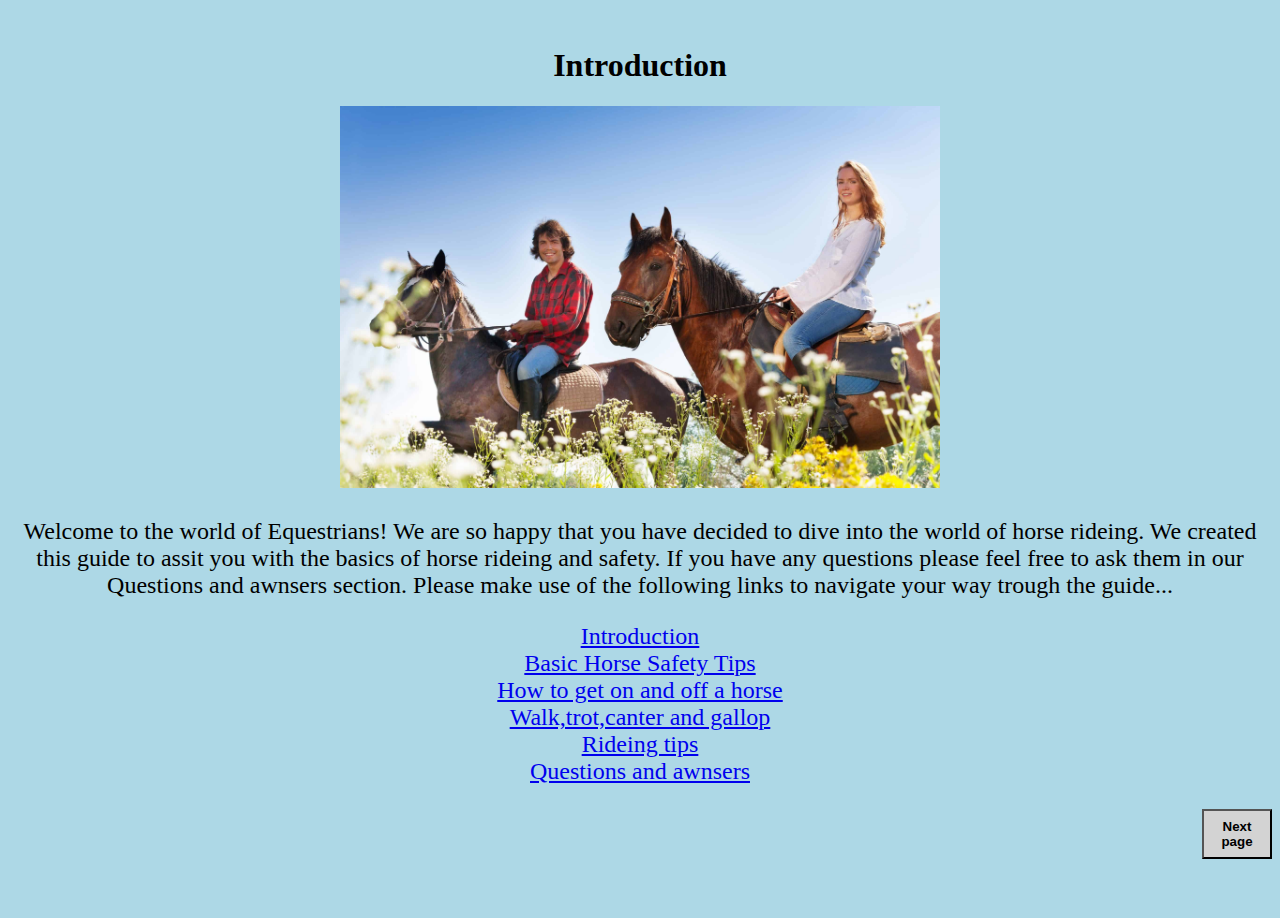
<file: index.html>
<!DOCTYPE html>
<head>
  <title>Equestrian For Beginners</title>
  <link rel="stylesheet" href="index.css">
</head>
<body>
  <br>
<h1 style="text-align:center">
Introduction
</h1>
<div style="text-align: center;">
<img src="Horse pic.jpg" alt="Rideing couple" width="600" hight="600">
  <font size="5">
<p>Welcome to the world of Equestrians! We are so happy that you have decided to dive into the world of horse rideing. We created this guide to assit you with the basics of horse rideing and safety. If you have any questions please feel free to ask them in our Questions and awnsers section. Please make use of the following links to navigate your way trough the guide...</p>
<nav>
<a href="index.html">Introduction</a>
<br>
<a href="Basic Horse Safety Tips.html">Basic Horse Safety Tips</a>
<br>
<a href="How to get on and off a horse.html">How to get on and off a horse</a>
<br>
<a href="Walk,trot,canter and gallop.html">Walk,trot,canter and gallop</a>
<br>
<a href="Rideing tips.html">Rideing tips</a>
<br>
<a href="Questions and awnsers.html">Questions and awnsers</a>
<br>
</nav>
</div>
<p align="right"><a href="Basic Horse Safety Tips.html"><button>Next page</button></a></p>
</font>
<br>



</body>
</file>
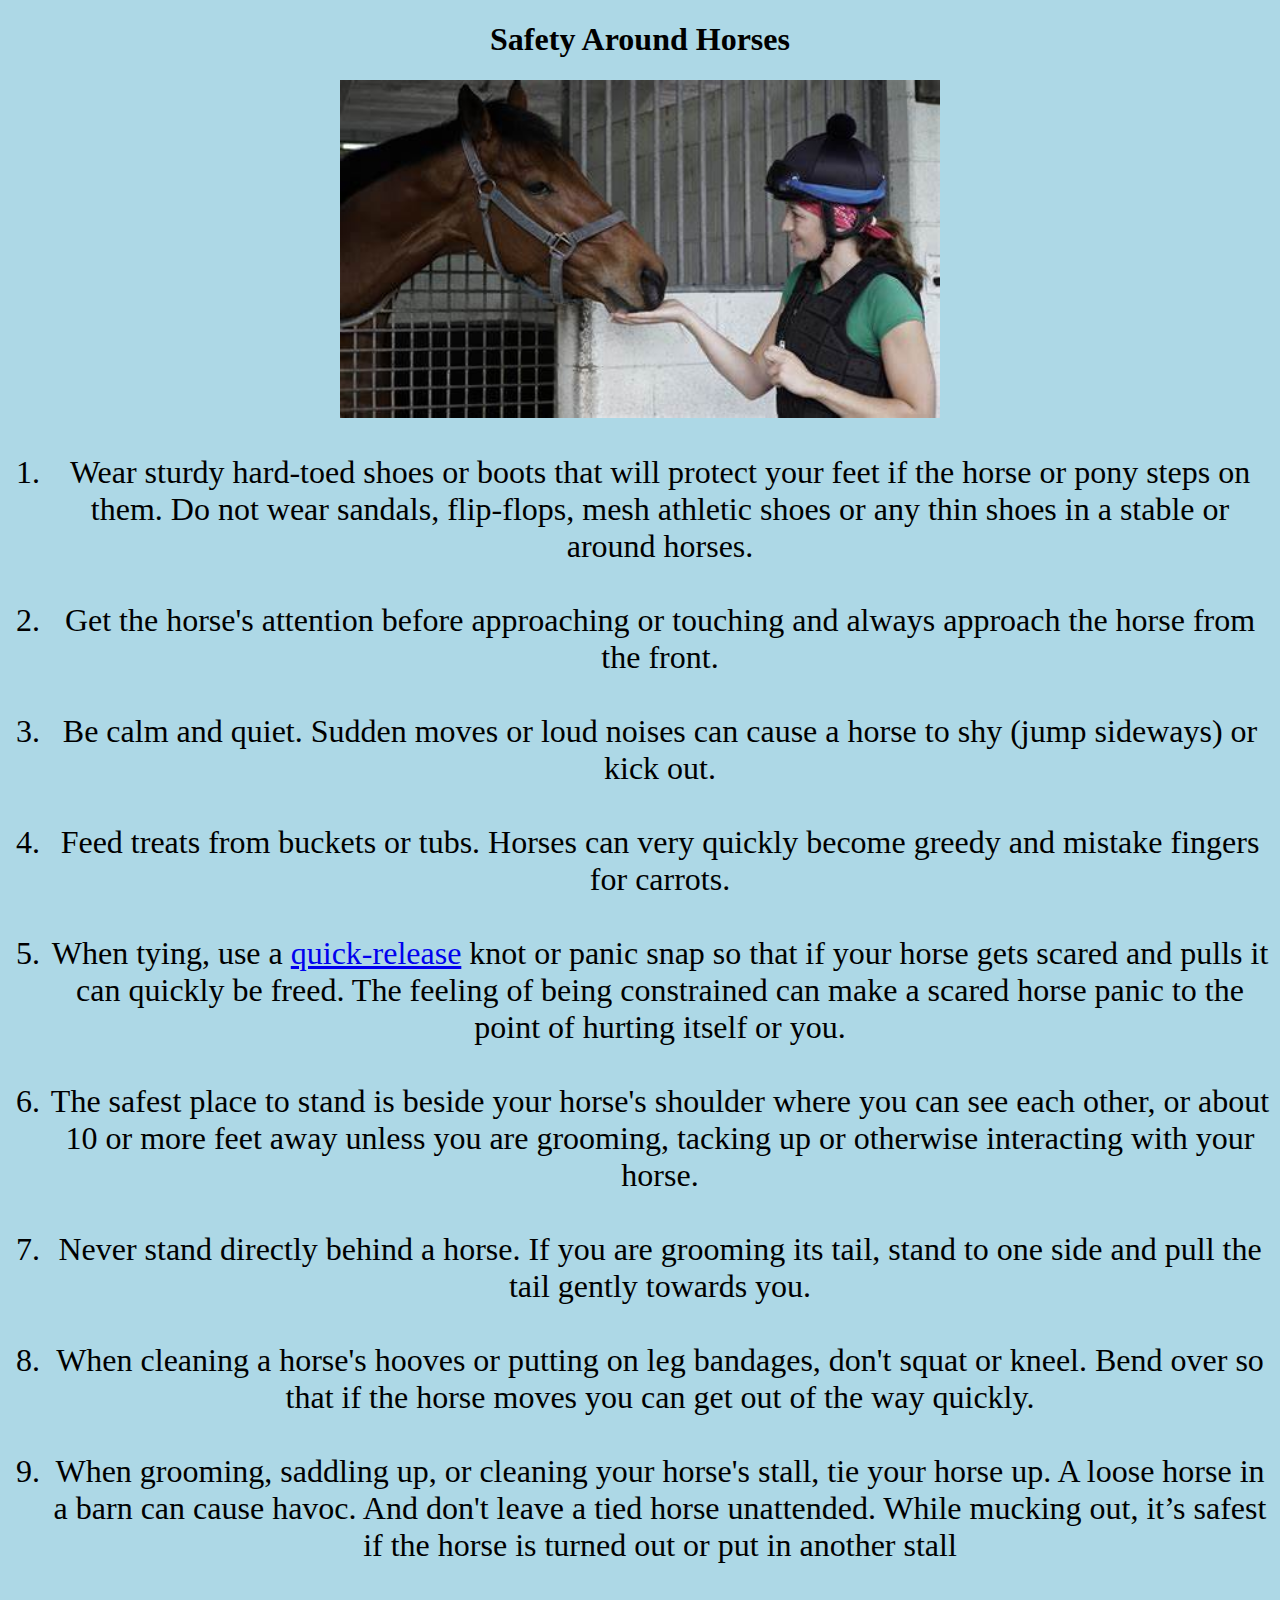
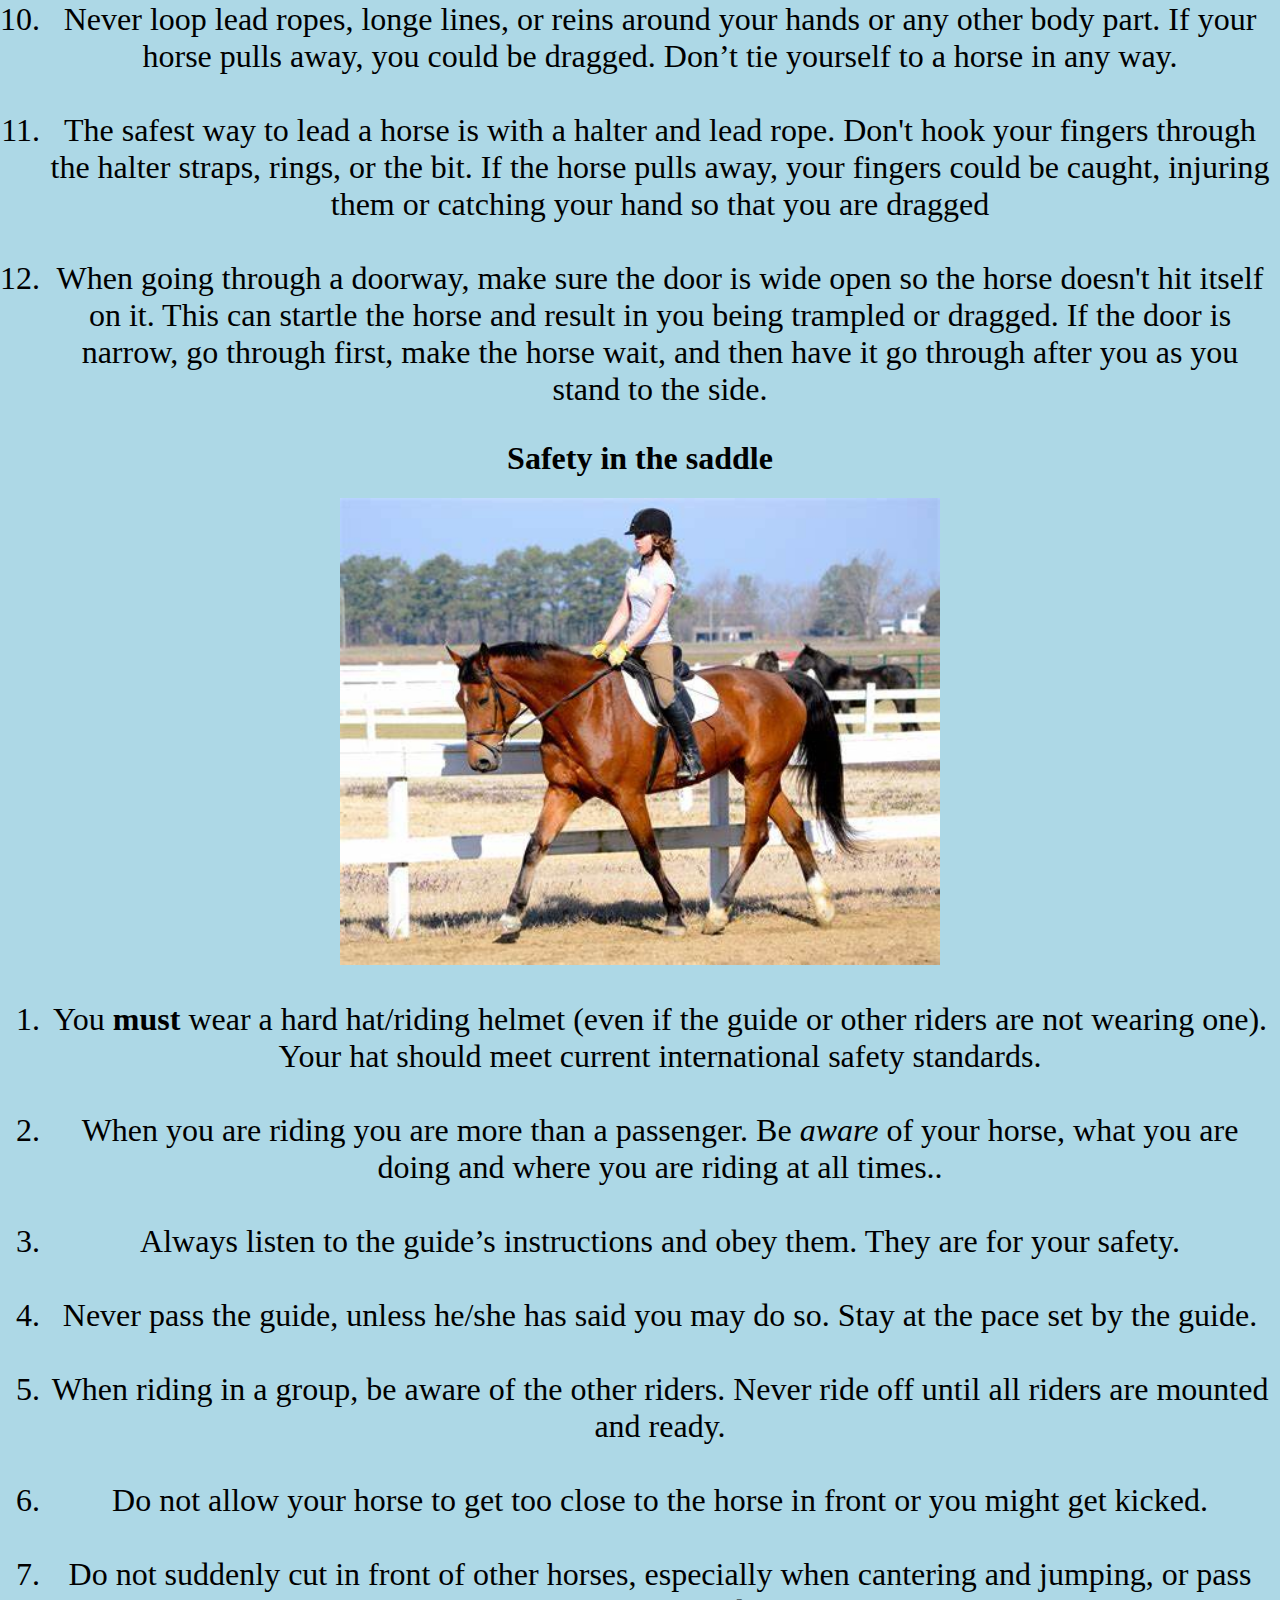
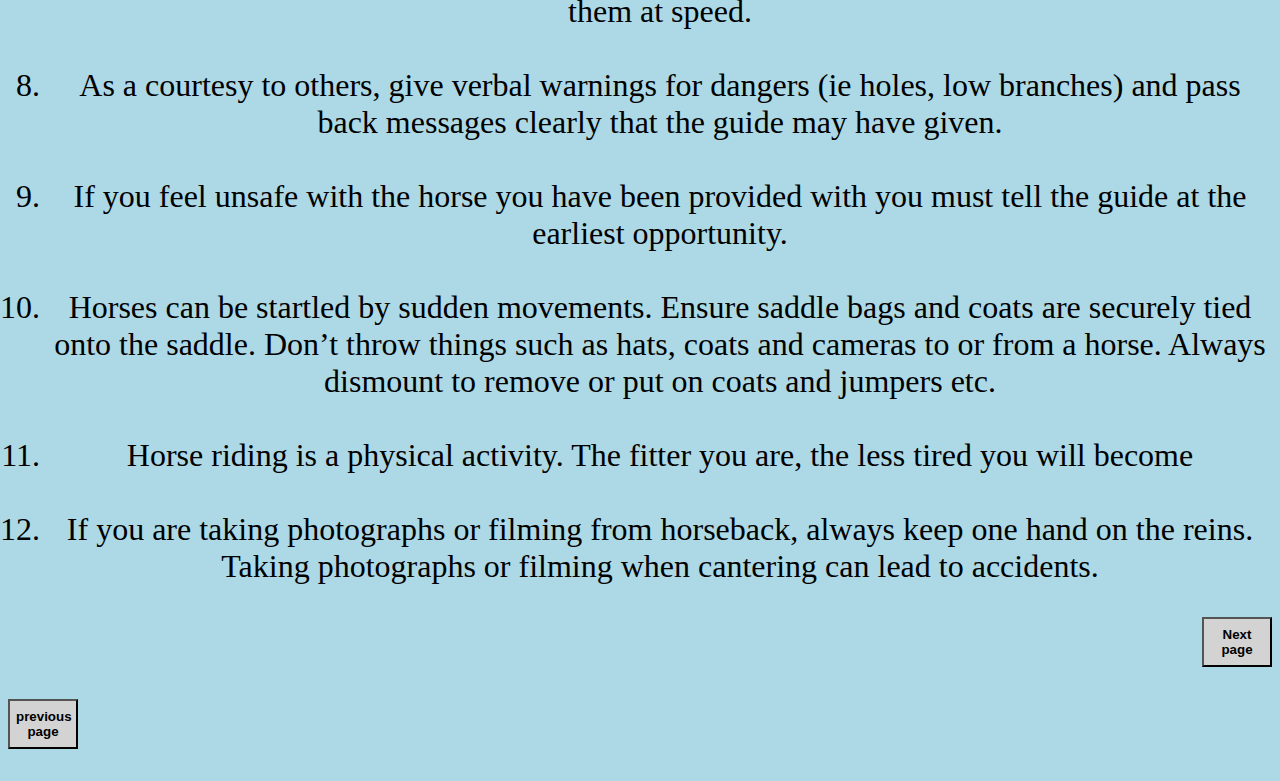
<file: Basic Horse Safety Tips.html>
<!DOCTYPE html>
<head>
  <title>Basic Safety</title>
  <link rel="stylesheet" href="index.css">
</head>
<body>
  <h1 style="text-align:center">
  Safety Around Horses
  </h1>
  <div style="text-align: center;">
  <img src="Safety.jpg" alt="Rideing couple" width="600" hight="600">
  <br>
  <font size="6">
  <ol type="1">
    <li>Wear sturdy hard-toed shoes or boots that will protect your feet if the horse or pony steps on them. Do not wear sandals, flip-flops, mesh athletic shoes or any thin shoes in a stable or around horses.</li>
    <br>
    <li>Get the horse's attention before approaching or touching and always approach the horse from the front.</li>
    <br>
    <li>Be calm and quiet. Sudden moves or loud noises can cause a horse to shy (jump sideways) or kick out.</li>
    <br>
    <li>Feed treats from buckets or tubs. Horses can very quickly become greedy and mistake fingers for carrots.</li>
    <br>
    <li>When tying, use a <a href="https://www.bing.com/videos/search?q=how+to+tie+a+quick+release+knot+for+horses&docid=608038103638743190&mid=179DF0F40884FE5B8DDF179DF0F40884FE5B8DDF&view=detail&FORM=VIRE">quick-release</a> knot or panic snap so that if your horse gets scared and pulls it can quickly be freed. The feeling of being constrained can make a scared horse panic to the point of hurting itself or you.</li>
    <br>
    <li>The safest place to stand is beside your horse's shoulder where you can see each other, or about 10 or more feet away unless you are grooming, tacking up or otherwise interacting with your horse.</li>
    <br>
    <li>Never stand directly behind a horse. If you are grooming its tail, stand to one side and pull the tail gently towards you.</li>
    <br>
    <li>When cleaning a horse's hooves or putting on leg bandages, don't squat or kneel. Bend over so that if the horse moves you can get out of the way quickly.</li>
    <br>
    <li>When grooming, saddling up, or cleaning your horse's stall, tie your horse up. A loose horse in a barn can cause havoc. And don't leave a tied horse unattended. While mucking out, it’s safest if the horse is turned out or put in another stall</li>
    <br>
    <li>Never loop lead ropes, longe lines, or reins around your hands or any other body part. If your horse pulls away, you could be dragged. Don’t tie yourself to a horse in any way.</li>
    <br>
    <li>The safest way to lead a horse is with a halter and lead rope. Don't hook your fingers through the halter straps, rings, or the bit. If the horse pulls away, your fingers could be caught, injuring them or catching your hand so that you are dragged</li>
    <br>
    <li>When going through a doorway, make sure the door is wide open so the horse doesn't hit itself on it. This can startle the horse and result in you being trampled or dragged. If the door is narrow, go through first, make the horse wait, and then have it go through after you as you stand to the side.</li>
  </ol>
  </font>

  <h1 style="text-align:center">
  Safety in the saddle
  </h1>
  <div style="text-align: center;">
  <img src="Rideing.jpg" alt="Rideing a horse" width="600" hight="600">
  <br>
  <font size="6">
  <ol type="1">
    <li>You <b>must</b> wear a hard hat/riding helmet (even if the guide or other riders are not wearing one). Your hat should meet current international safety standards.</li>
    <br>
    <li>When you are riding you are more than a passenger.  Be <i>aware</i> of your horse, what you are doing and where you are riding at all times..</li>
    <br>
    <li>Always listen to the guide’s instructions and obey them.  They are for your safety.</li>
    <br>
    <li>Never pass the guide, unless he/she has said you may do so.  Stay at the pace set by the guide.</li>
    <br>
    <li>When riding in a group, be aware of the other riders. Never ride off until all riders are mounted and ready.</li>
    <br>
    <li>Do not allow your horse to get too close to the horse in front or you might get kicked.</li>
    <br>
    <li>Do not suddenly cut in front of other horses, especially when cantering and jumping, or pass them at speed.</li>
    <br>
    <li>As a courtesy to others, give verbal warnings for dangers (ie holes, low branches) and pass back messages clearly that the guide may have given.</li>
    <br>
    <li>If you feel unsafe with the horse you have been provided with you must tell the guide at the earliest opportunity.</li>
    <br>
    <li>Horses can be startled by sudden movements.  Ensure saddle bags and coats are securely tied onto the saddle. Don’t throw things such as hats, coats and cameras to or from a horse.  Always dismount to remove or put on coats and jumpers etc.</li>
    <br>
    <li>Horse riding is a physical activity.  The fitter you are, the less tired you will become </li>
    <br>
    <li>If you are taking photographs or filming from horseback, always keep one hand on the reins. Taking photographs or filming when cantering can lead to accidents.</li>
  </ol>
  <p align="right"><a href="How to get on and off a horse.html"><button>Next page</button></a></p>
  <p align="left"><a href="index.html"><button>previous page</button></a></p>
  </font>



</body>
</file>
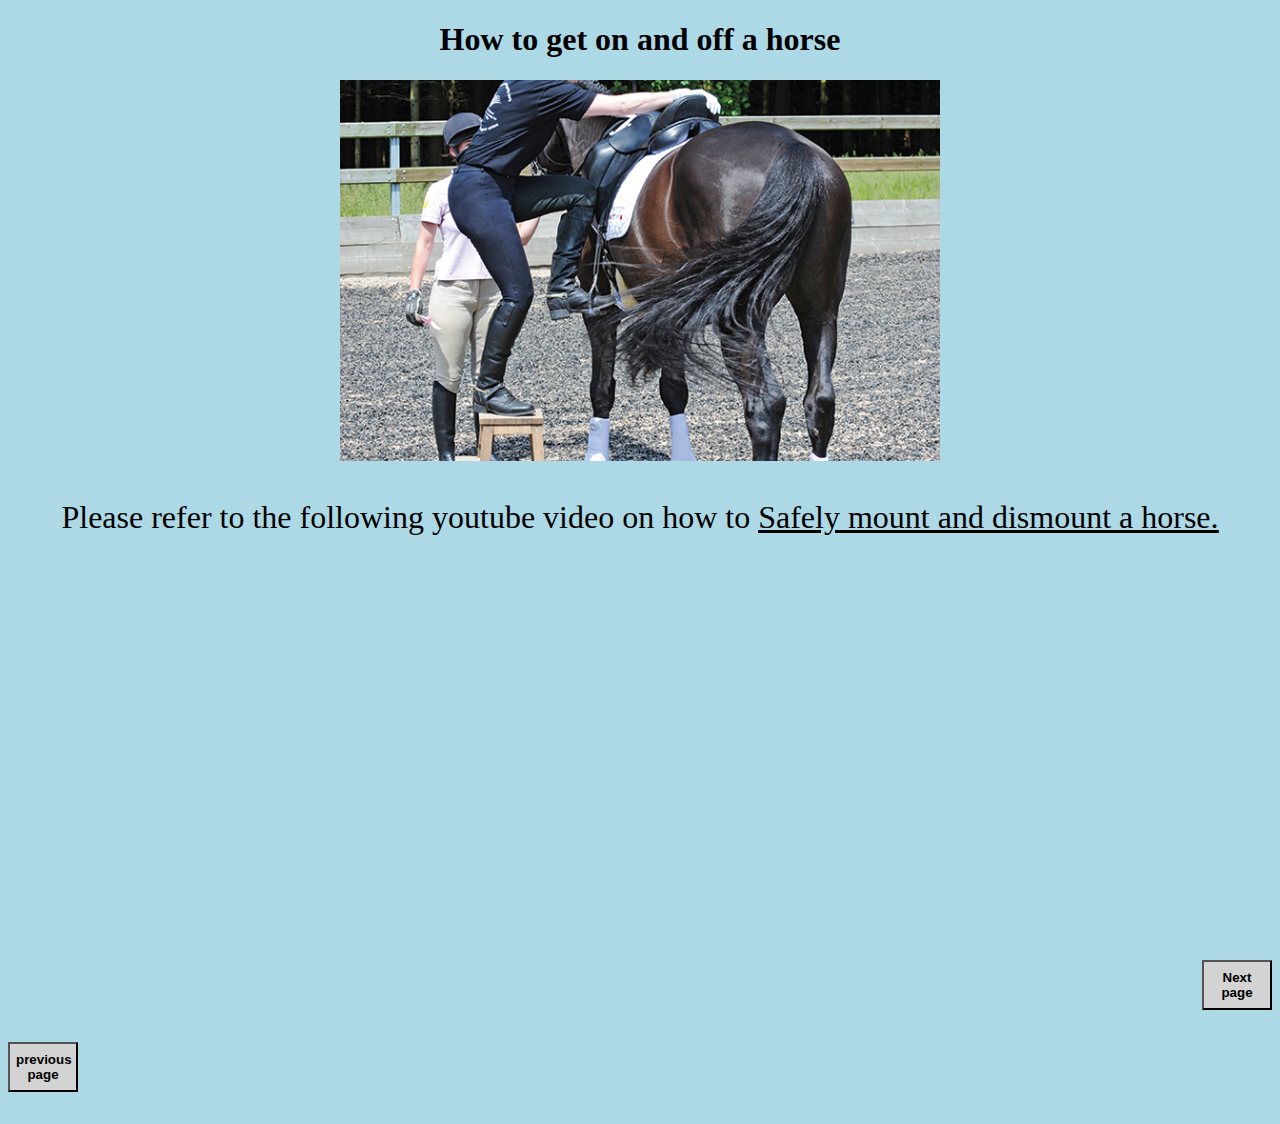
<file: How to get on and off a horse.html>
<!DOCTYPE html>
<head>
<title>How to get on and off a horse</title>
<link rel="stylesheet" href="index.css">
</head>

<body>
  <h1 style="text-align:center">
  How to get on and off a horse
  </h1>
  <div style="text-align: center;">
  <img src="Getting on_.jpg" alt="Getting on" width="600" hight="600">
    <font size="5">
      <br>
      <font size="6">
      <p>Please refer to the following youtube video on how to <u>Safely<u> mount and dismount a horse.</p>
      <div class="iframe-container">
      <iframe id="Video" width="560" height="315" src="https://www.youtube.com/embed/TJ9abS1h8w0" title="YouTube video player" frameborder="0" allow="accelerometer; autoplay; clipboard-write; encrypted-media; gyroscope; picture-in-picture" allowfullscreen></iframe>
      </div>

      <br>
    <p align="right"><a href="Walk,trot,canter and gallop.html"><button>Next page</button></a></p>
    <p align="left"><a href="Basic Horse Safety Tips.html"><button>previous page</button></a></p>
      </font>





</body>
</file>
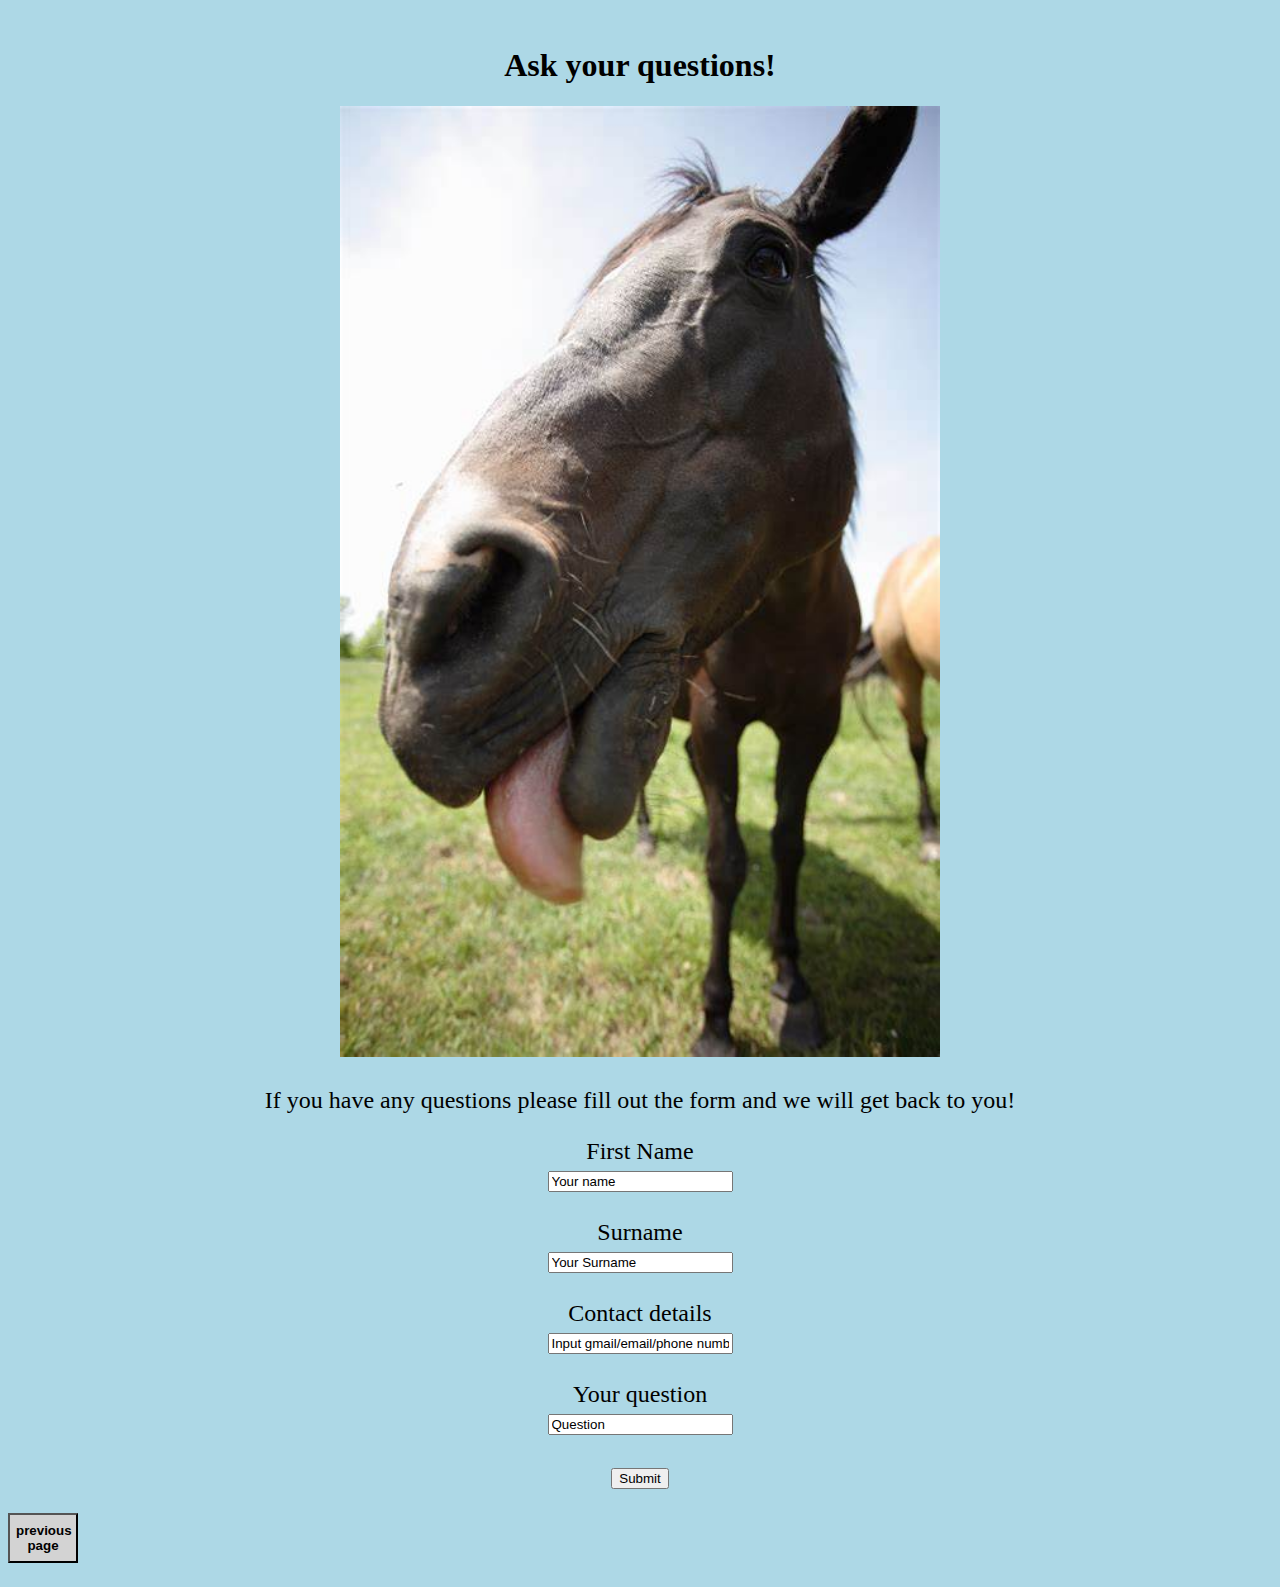
<file: Questions and awnsers.html>
<!DOCTYPE html>
<head>
  <link rel="stylesheet" href="index.css">
  <title>Questions and awnsers</title>
</head>

<body>
  <br>
<h1 style="text-align:center">
Ask your questions!
</h1>
<div style="text-align: center;">
<img src="FUNNY!.jpg" alt="Funny" width="600" hight="600">
  <font size="5">
 <p>If you have any questions please fill out the form and we will get back to you!</p>

 <form>
  <form action="/action_page.php">
    <label for="fname">First Name</label>
    <div contenteditable="true">
    <input type="text" id="fname"
    name="lname" value="Your name">
    </div>

    <br>
    <label for="fname">Surname</label>
    <div contenteditable="true">
    <input type="text" id="fname"
    name="lname" value="Your Surname">
    </div>
    <br>
    <label for="fname">Contact details</label>
    <div contenteditable="true">
    <input type="text" id="fname"
    name="lname" value="Input gmail/email/phone number">
    </div>
    <br>
    <label for="fname">Your question</label>
    <div contenteditable="true">
    <input type="text" id="fname"
    name="lname" value="Question">
    </div>
    <br>
    <input type="Submit" value="Submit">
    </form>
    <p align="left"><a href="Rideing tips.html"><button>previous page</button></a></p>



 </form>
</body>
</file>
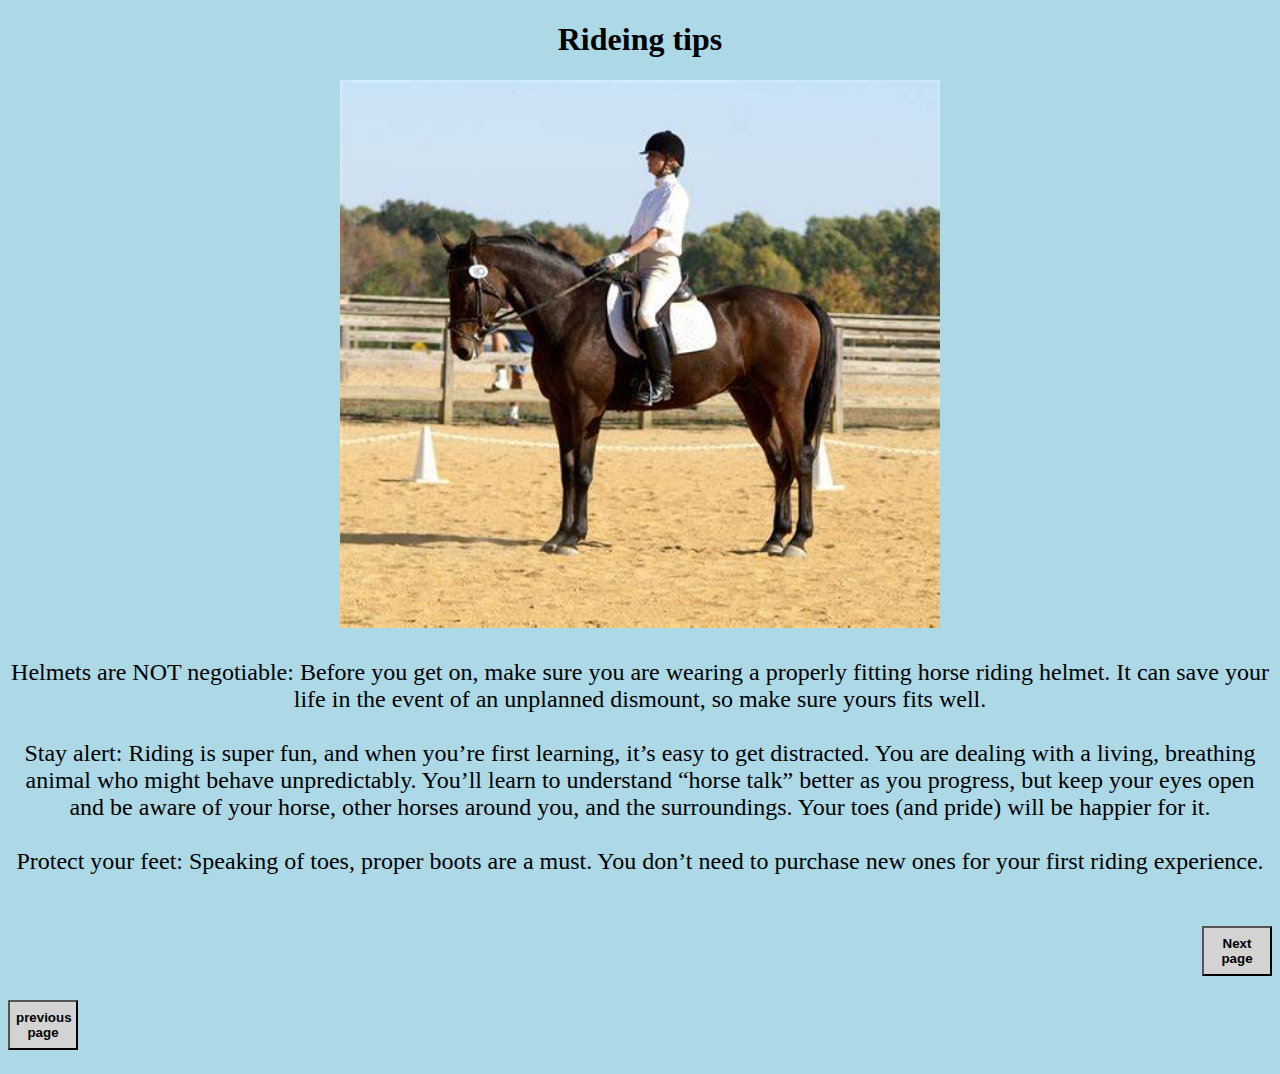
<file: Rideing tips.html>
<!DOCTYPE html>
<head>
  <title>Rideing Tips</title>
  <link rel="stylesheet" href="index.css">
</head>


<body>
  <h1 style="text-align:center">
  Rideing tips
  </h1>
  <div style="text-align: center;">
  <img src="Tips..jpg" alt="Rideing tips" width="600" hight="600">
  <Br>
  <font size="5">
        <br>
  <table>Helmets are NOT negotiable: Before you get on, make sure you are wearing a properly fitting horse riding helmet. It can save your life in the event of an unplanned dismount, so make sure yours fits well. </table>
        <br>
  <table>Stay alert: Riding is super fun, and when you’re first learning, it’s easy to get distracted. You are dealing with a living, breathing animal who might behave unpredictably. You’ll learn to understand “horse talk” better as you progress, but keep your eyes open and be aware of your horse, other horses around you, and the surroundings. Your toes (and pride) will be happier for it.</table>
        <br>
  <table>Protect your feet: Speaking of toes, proper boots are a must. You don’t need to purchase new ones for your first riding experience.</table>
        <br>


  <p align="right"><a href="Questions and awnsers.html"><button>Next page</button></a></p>
  <p align="left"><a href="walk,trot,canter and gallop.html"><button>previous page</button></a></p>
</font>
</body>
</file>
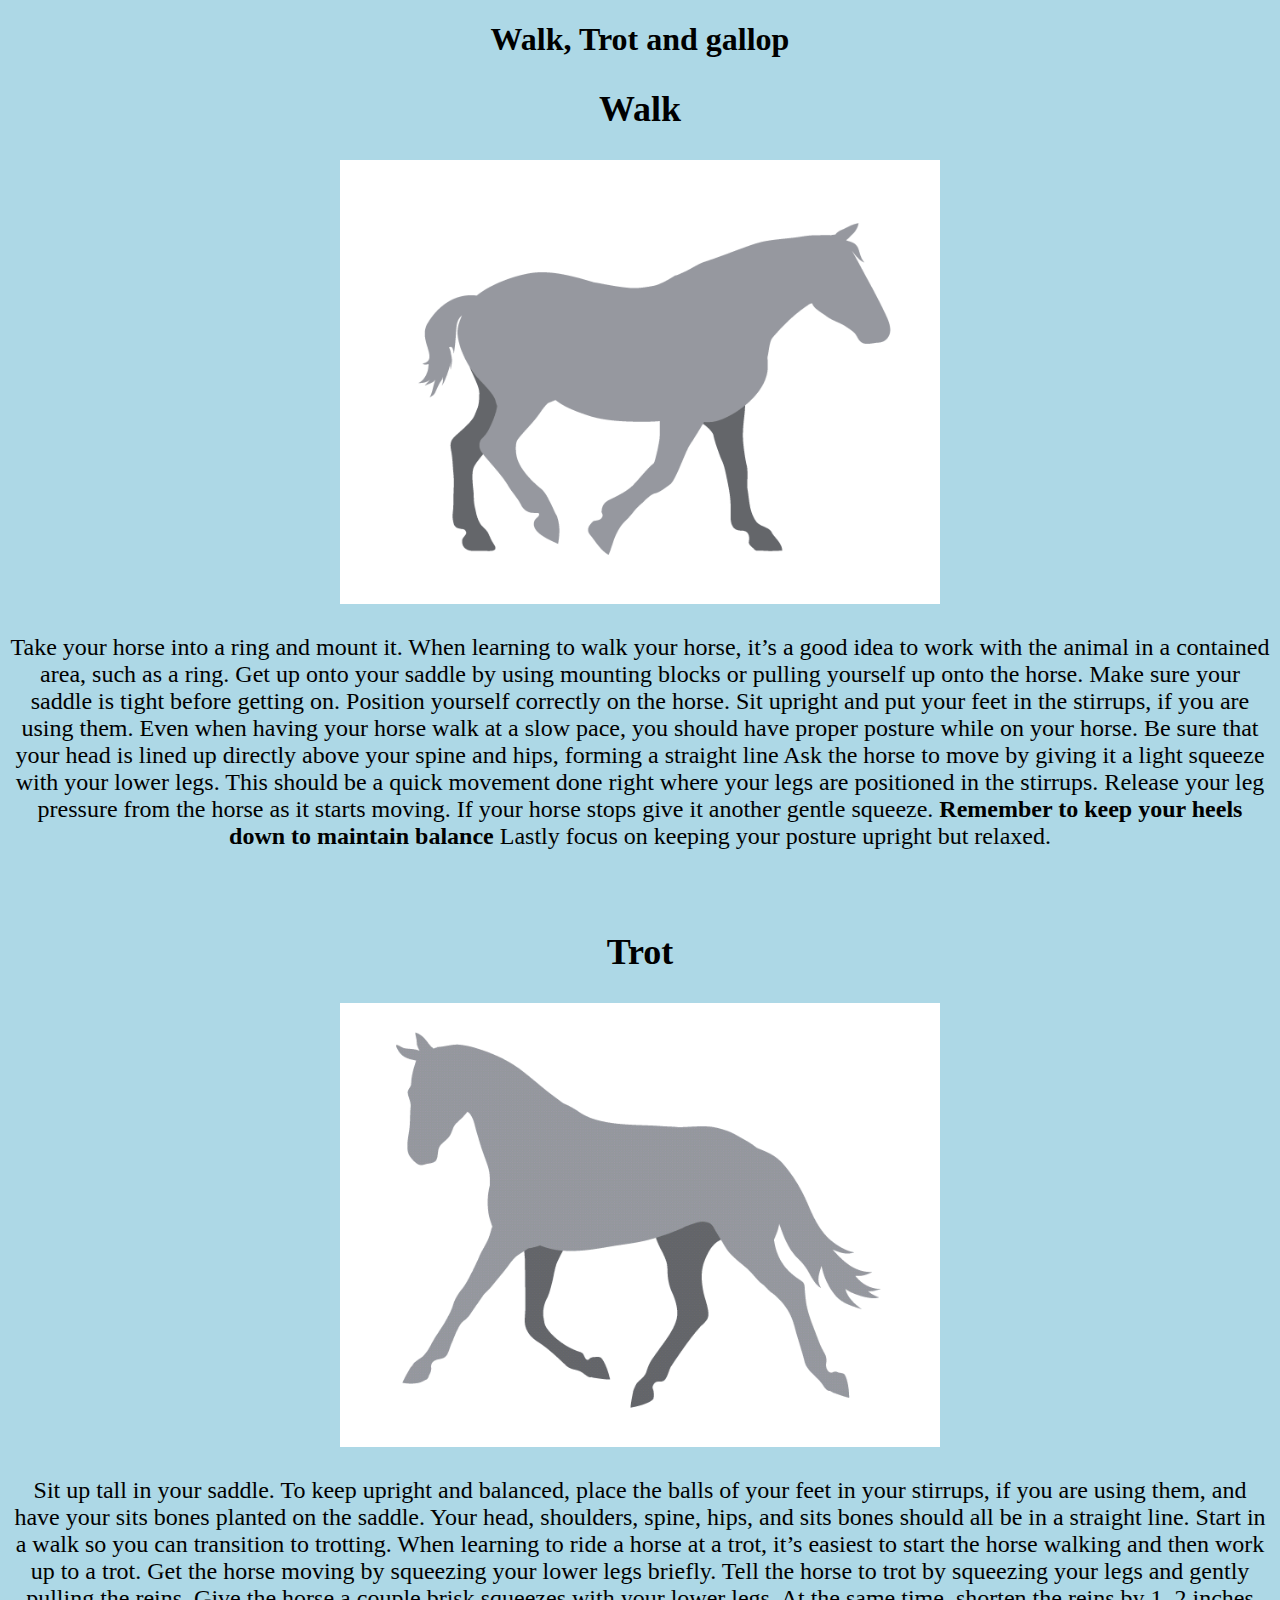
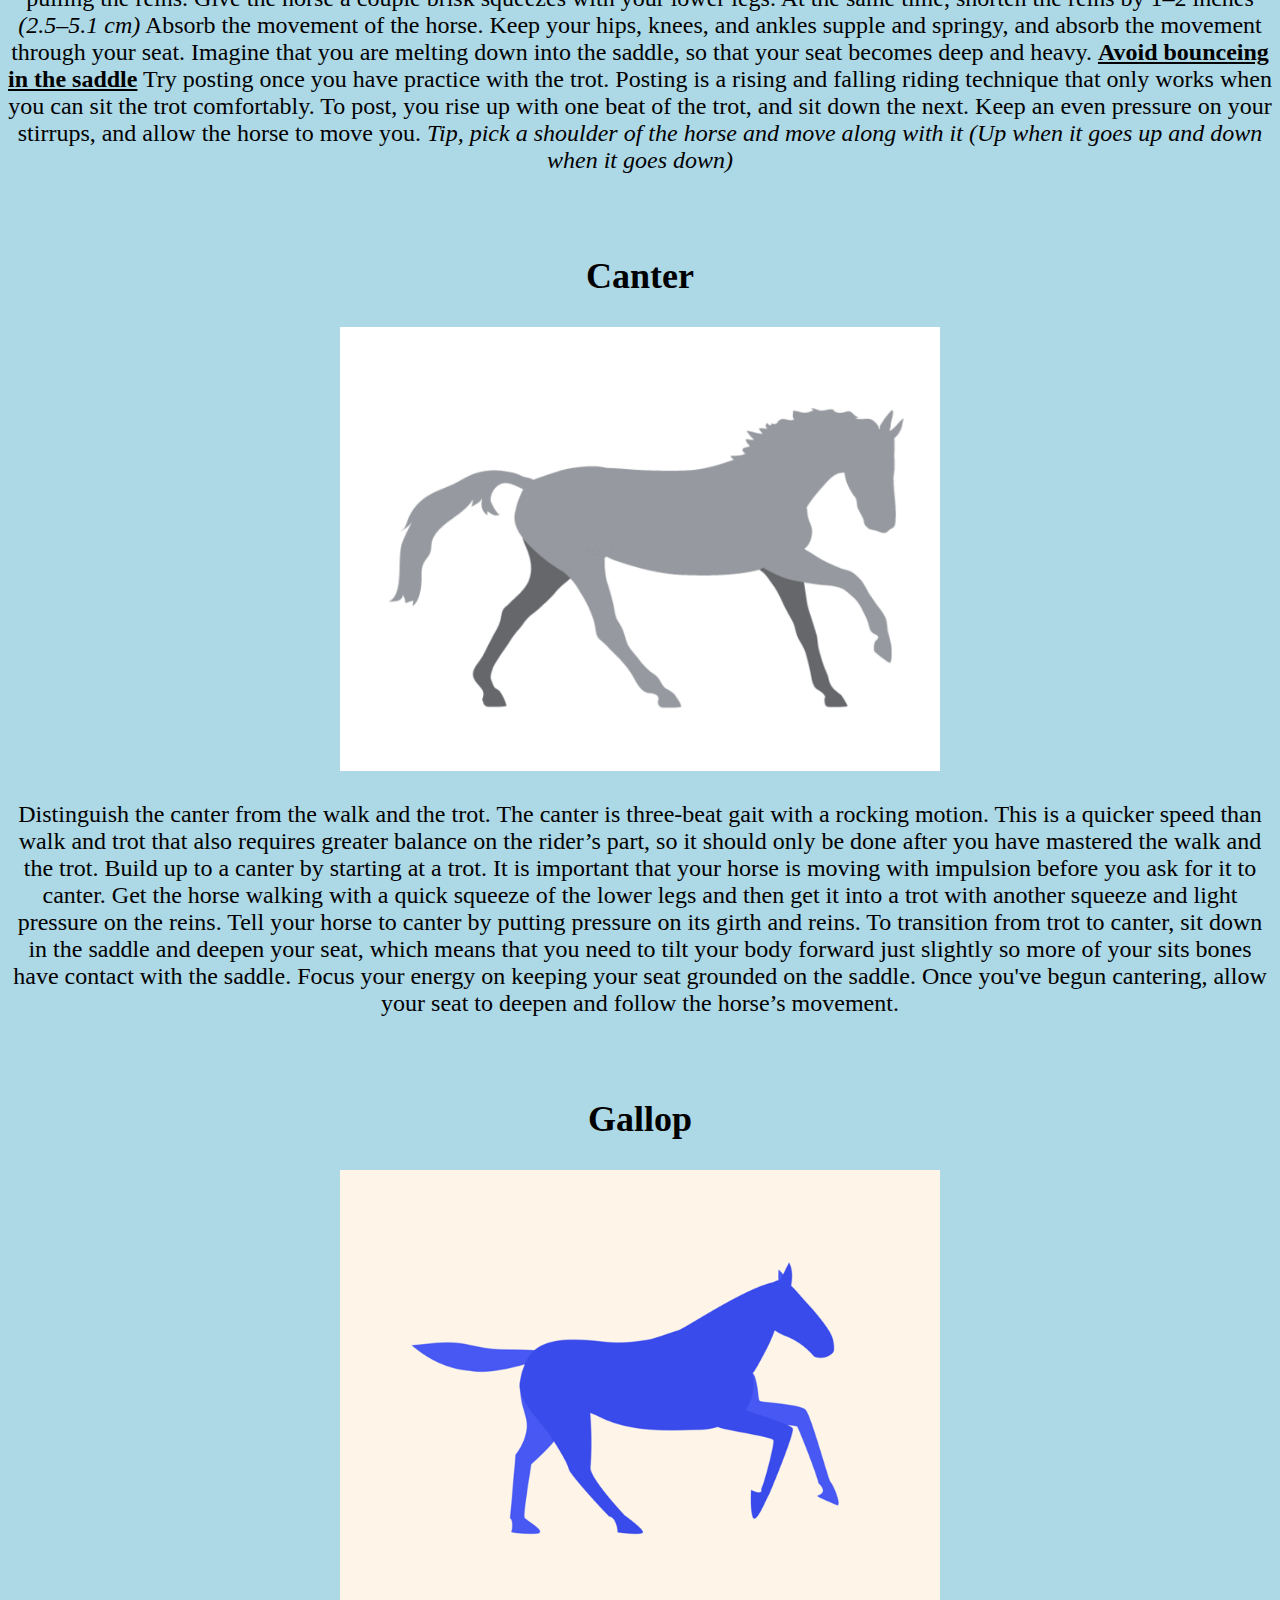
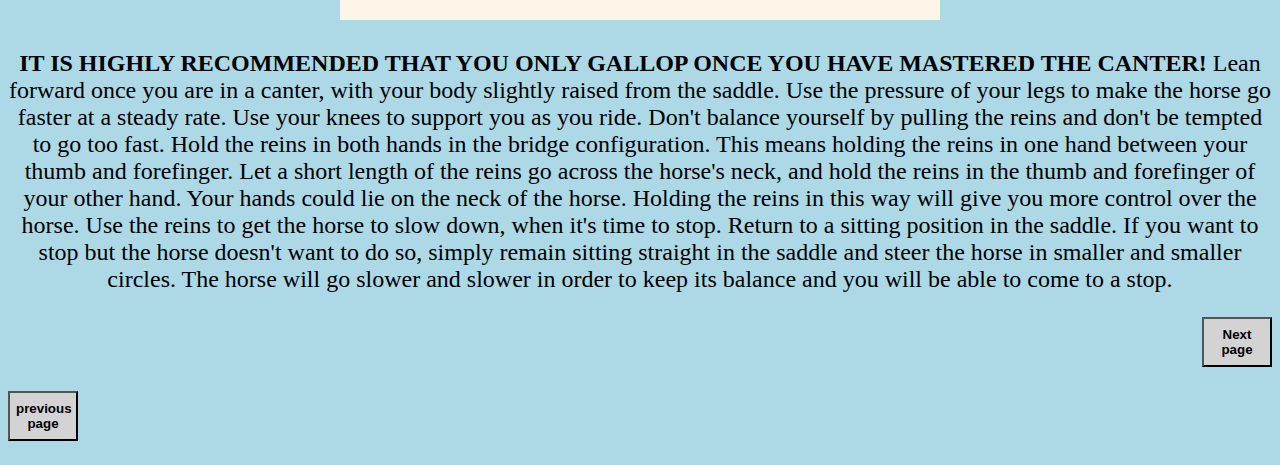
<file: Walk,trot,canter and gallop.html>
<!DOCTYPE html>
<head>
  <title>Walk,trot,canter and gallop</title>
  <link rel="stylesheet" href="index.css">
</head>

<body>
  <h1 style="text-align:center">
  Walk, Trot and gallop
  </h1>
  <div style="text-align: center;">
    <font size="5">
    <h2>Walk</h2>
    <img src="Walk..jpg" alt="Walk" width="600" hight="600">
    <p>Take your horse into a ring and mount it. When learning to walk your horse, it’s a good idea to work with the animal in a contained area, such as a ring. Get up onto your saddle by using mounting blocks or pulling yourself up onto the horse.
      Make sure your saddle is tight before getting on. Position yourself correctly on the horse. Sit upright and put your feet in the stirrups, if you are using them. Even when having your horse walk at a slow pace, you should have proper posture while on your horse. Be sure that your head is lined up directly above your spine and hips, forming a straight line
      Ask the horse to move by giving it a light squeeze with your lower legs. This should be a quick movement done right where your legs are positioned in the stirrups. Release your leg pressure from the horse as it starts moving.
      If your horse stops give it another gentle squeeze. <b>Remember to keep your heels down to maintain balance</b> Lastly focus on keeping your posture upright but relaxed.</p>
      <br>

      <h2>Trot</h2>
      <img src="Trot..jpg" alt="trot" width="600" hight="600">
    <p>Sit up tall in your saddle. To keep upright and balanced, place the balls of your feet in your stirrups, if you are using them, and have your sits bones planted on the saddle. Your head, shoulders, spine, hips, and sits bones should all be in a straight line.
      Start in a walk so you can transition to trotting. When learning to ride a horse at a trot, it’s easiest to start the horse walking and then work up to a trot. Get the horse moving by squeezing your lower legs briefly.
      Tell the horse to trot by squeezing your legs and gently pulling the reins. Give the horse a couple brisk squeezes with your lower legs. At the same time, shorten the reins by 1–2 inches <i>(2.5–5.1 cm)</i>
      Absorb the movement of the horse. Keep your hips, knees, and ankles supple and springy, and absorb the movement through your seat. Imagine that you are melting down into the saddle, so that your seat becomes deep and heavy.
      <B><u>Avoid bounceing in the saddle</u></b>
      Try posting once you have practice with the trot. Posting is a rising and falling riding technique that only works when you can sit the trot comfortably. To post, you rise up with one beat of the trot, and sit down the next. Keep an even pressure on your stirrups, and allow the horse to move you.
      <i>Tip, pick a shoulder of the horse and move along with it (Up when it goes up and down when it goes down)</i></p>
      <br>

      <h2>Canter</h2>
      <img src="Canter..jpg" alt="canter" width="600" hight="600">
    <p>Distinguish the canter from the walk and the trot. The canter is three-beat gait with a rocking motion. This is a quicker speed than walk and trot that also requires greater balance on the rider’s part, so it should only be done after you have mastered the walk and the trot.
      Build up to a canter by starting at a trot. It is important that your horse is moving with impulsion before you ask for it to canter. Get the horse walking with a quick squeeze of the lower legs and then get it into a trot with another squeeze and light pressure on the reins.
      Tell your horse to canter by putting pressure on its girth and reins. To transition from trot to canter, sit down in the saddle and deepen your seat, which means that you need to tilt your body forward just slightly so more of your sits bones have contact with the saddle.
      Focus your energy on keeping your seat grounded on the saddle. Once you've begun cantering, allow your seat to deepen and follow the horse’s movement.</p>
      <br>
      <h2>Gallop</h2>
      <img src="gallop..jpg" alt="gallop" width="600" hight="600">
      <p> <B>IT IS HIGHLY RECOMMENDED THAT YOU ONLY GALLOP ONCE YOU HAVE MASTERED THE CANTER!</b>
        Lean forward once you are in a canter, with your body slightly raised from the saddle. Use the pressure of your legs to make the horse go faster at a steady rate.
        Use your knees to support you as you ride. Don't balance yourself by pulling the reins and don't be tempted to go too fast.
        Hold the reins in both hands in the bridge configuration. This means holding the reins in one hand between your thumb and forefinger. Let a short length of the reins go across the horse's neck, and hold the reins in the thumb and forefinger of your other hand. Your hands could lie on the neck of the horse. Holding the reins in this way will give you more control over the horse.
        Use the reins to get the horse to slow down, when it's time to stop. Return to a sitting position in the saddle. If you want to stop but the horse doesn't want to do so, simply remain sitting straight in the saddle and steer the horse in smaller and smaller circles. The horse will go slower and slower in order to keep its balance and you will be able to come to a stop.</p>


<p align="right"><a href="Rideing tips.html"><button>Next page</button></a></p>
<p align="left"><a href="How to get on and off a horse.html"><button>previous page</button></a></p>
</font>
</body>
</file>
<file: index.css>
body {
  background-color: LightBlue


}

button {
  height: 50px;
  width:70px;
  font-weight: bold;
  background-color: LightGrey
}

iframe-container {
  position: relative;
  width: 100%;
  padding-bottom: 56.25%;
  height: 0;
}
iframe-container {
  position: absolute;
  top: 0;
  left:0;
  width: 100%
  height: 100%
}
</file>
